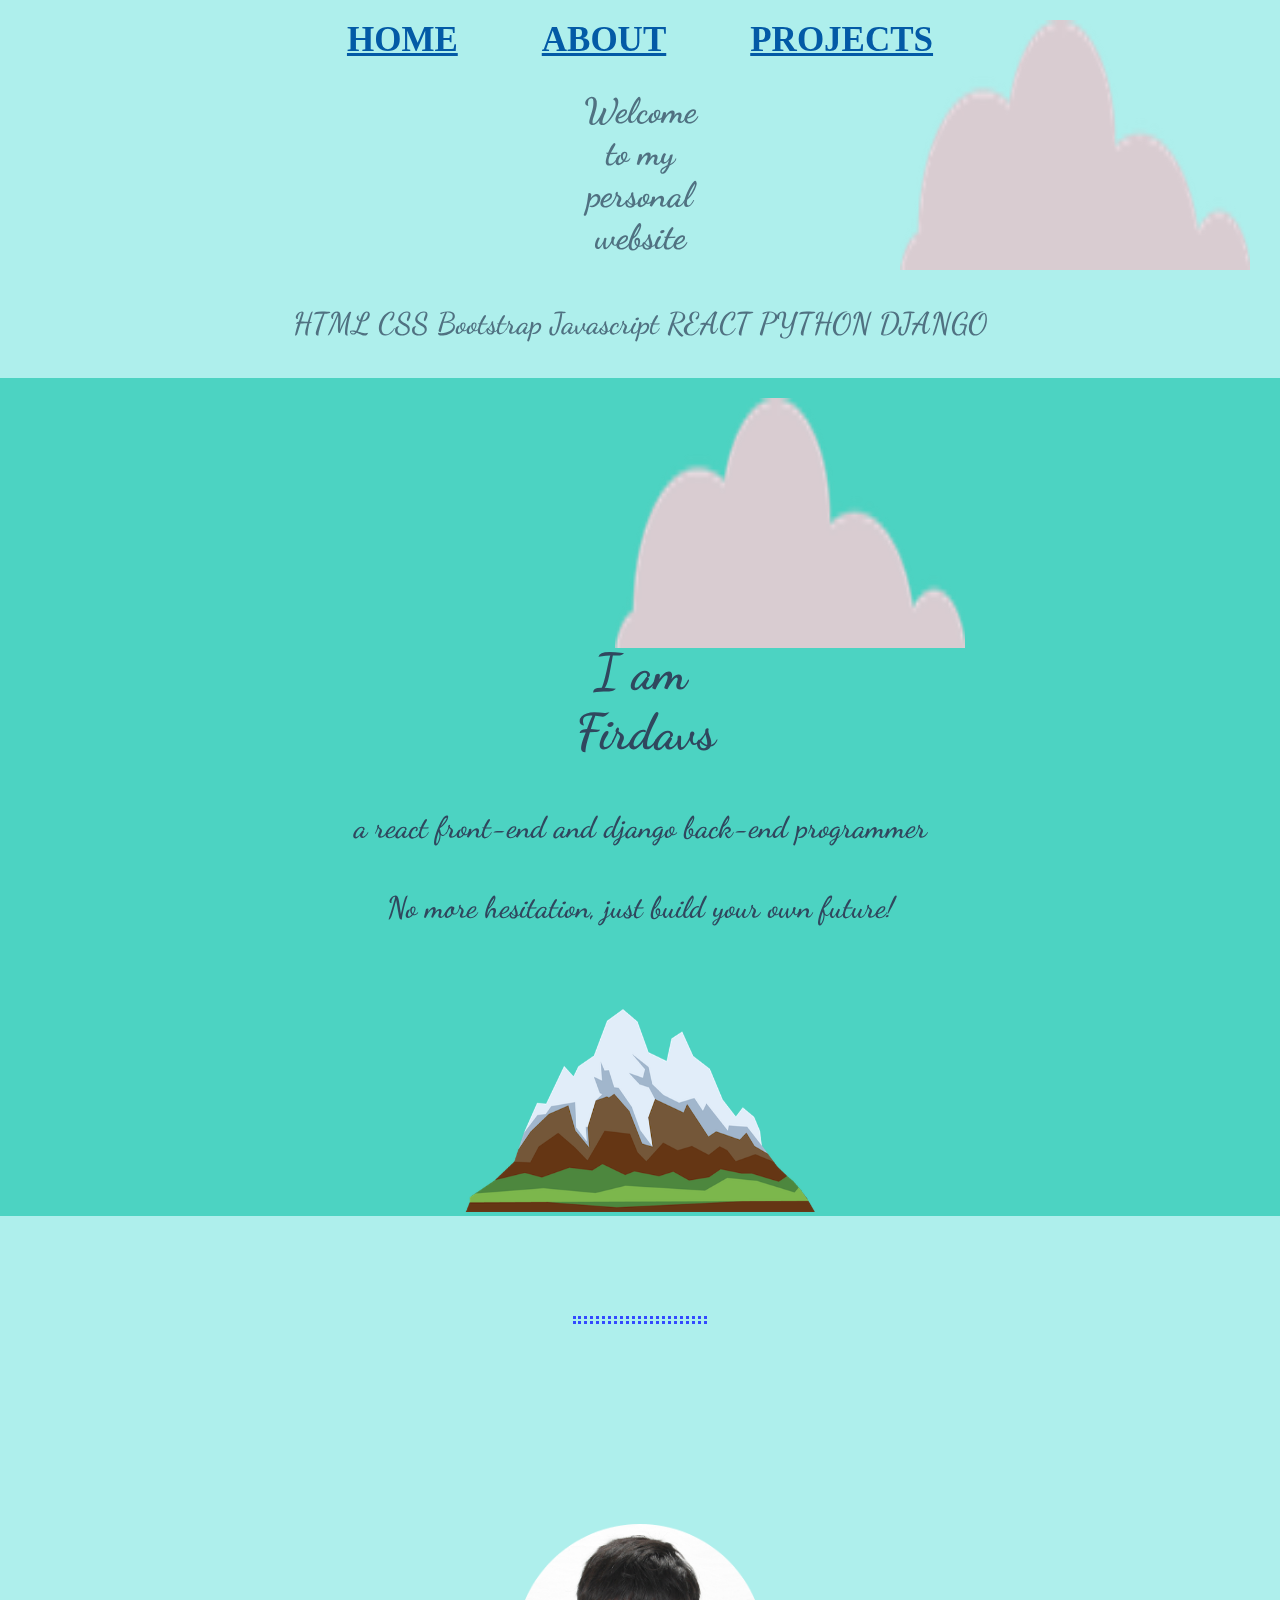
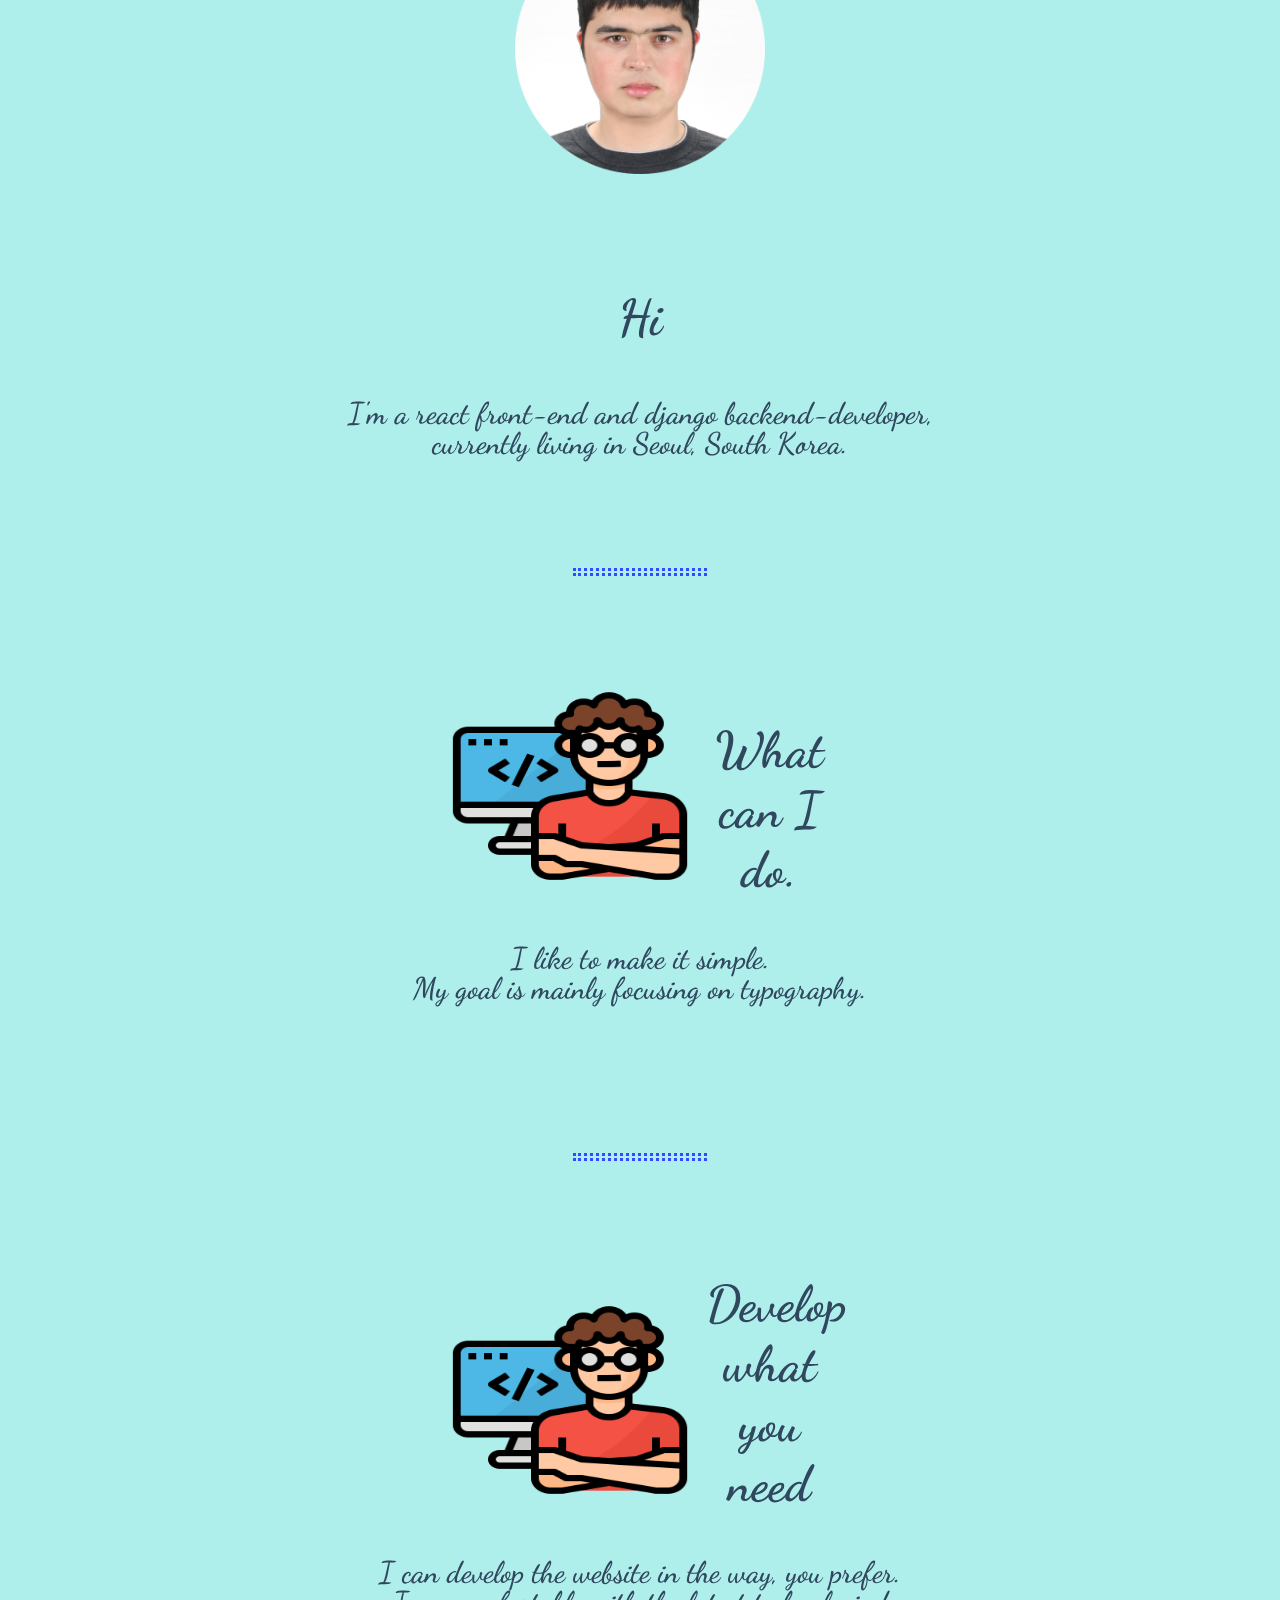
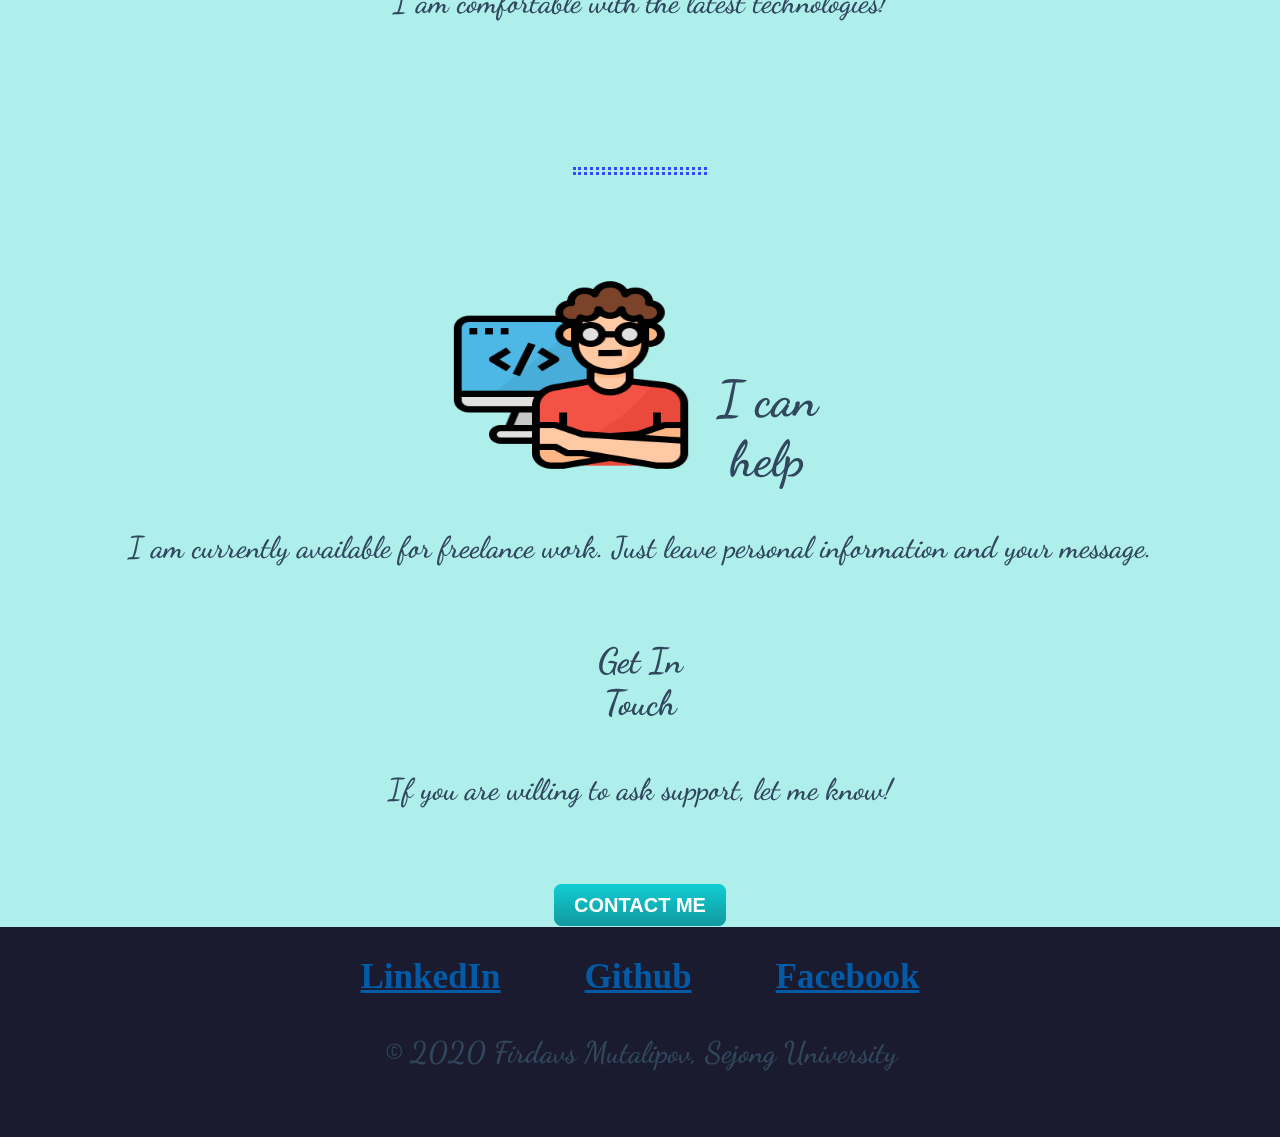
<file: index.html>
<!DOCTYPE html>
<html lang="en" dir="ltr">
  <head>
    <meta charset="utf-8">
    <title></title>
    <link rel="stylesheet" href="first.css">
    <link href="https://fonts.googleapis.com/css2?family=Dancing+Script&display=swap" rel="stylesheet">
<link href="https://fonts.googleapis.com/css2?family=Dancing+Script&display=swap" rel="stylesheet">
<script src="https://code.jquery.com/jquery-3.4.1.slim.min.js" integrity="sha384-J6qa4849blE2+poT4WnyKhv5vZF5SrPo0iEjwBvKU7imGFAV0wwj1yYfoRSJoZ+n" crossorigin="anonymous"></script>
<script src="https://cdn.jsdelivr.net/npm/popper.js@1.16.0/dist/umd/popper.min.js" integrity="sha384-Q6E9RHvbIyZFJoft+2mJbHaEWldlvI9IOYy5n3zV9zzTtmI3UksdQRVvoxMfooAo" crossorigin="anonymous"></script>
<script src="https://stackpath.bootstrapcdn.com/bootstrap/4.4.1/js/bootstrap.min.js" integrity="sha384-wfSDF2E50Y2D1uUdj0O3uMBJnjuUD4Ih7YwaYd1iqfktj0Uod8GCExl3Og8ifwB6" crossorigin="anonymous"></script>

  </head>
  <body>
    <div class="container-fluid">
   
 <nav>
  <div class="collapse navbar-collapse" id="navbarNavAltMarkup">
    <div class="navbar-nav">
      <a class="hoverable nav-item nav-link active" href="#main">Home </a>
      <a class="hoverable nav-item nav-link" href="#about">About</a>
      <a class="hoverable nav-item nav-link" href="Projects.html">Projects</a>
    </div>
  </div>
</nav>
 
  <div id="what-the-hell-is-this">
    <div class="page-title">
      <h2>Welcome to my personal website</h2>
      <p class="lead">
     HTML
     CSS
     Bootstrap
     Javascript
     REACT
     PYTHON
      DJANGO
      </p>
    </div>
  </div>
</div>

    <div id="main"class="top-container">
      <img class="top-cloud"src="cloud.png" alt="">
  <h1>I am Firdavs</h1>
  <p class="job">a react front-end and django back-end programmer</p>
  <p>No more hesitation, just build your own future! </p>

<img src="mountain.png" alt="">
<img class="bottom-cloud" src="cloud.png" alt="">
    </div>
<hr>
    <div id="about"class="middle-container">
<img class="firdavs" src="firdavs.png" alt="">
<h1>Hi</h1>
<p id="about"> I'm a react front-end and django backend-developer, <br>currently living in Seoul, South Korea.</p>
  </div>
<hr>
<div class="bottom-container">
  <img class="hi"src="programmer.png" alt="">
<h1 class="hello"> What can I do.</h1>
<p> I like to make it simple. <br>
   My goal is mainly focusing on typography.</p>
</div>
<hr>
<div class="final">
  <img class="hi" src="programmer.png" alt="">
  <h1 class="hello">Develop what you need</h1>
  <p> I can develop the website in the way, you prefer. <br>I am comfortable with the latest technologies!</p>
</div>
<hr>
<div class="last">
  <img class="hi" src="programmer.png" alt="">
  <h1 class="hello">I can help</h1>
  <p> I am currently available for freelance work. Just leave personal information and your message. <br> </p>
  <br>
</div>



<div id="contacting" class="contact-me">
  <h2>Get In Touch</h2>
  <p>If you are willing to ask support, let me know!</p>
  <p class="contact-message"></p>
  <a class="btn" href="mailto:fmutalipov7@gmail.com">CONTACT ME</a>
</div>
</div>


<div class="pe">
<a class="footer-link" href="https://www.linkedin.com/public-profile/settings?trk=d_flagship3_profile_self_view_public_profile&lipi=urn%3Ali%3Apage%3Ad_flagship3_profile_self_edit_top_card%3BKT1scMo6Sv6vdtiX%2BZV9tg%3D%3D">LinkedIn</a>
<a class="footer-link" href="https://github.com/Firdavs9777">Github</a>
<a class="footer-link" href="https://www.facebook.com/">Facebook</a>
<p class="copyright">© 2020 Firdavs Mutalipov, Sejong University</p>
</div>
<script src="index.js">

</script>
  </body>
</html>
</file>
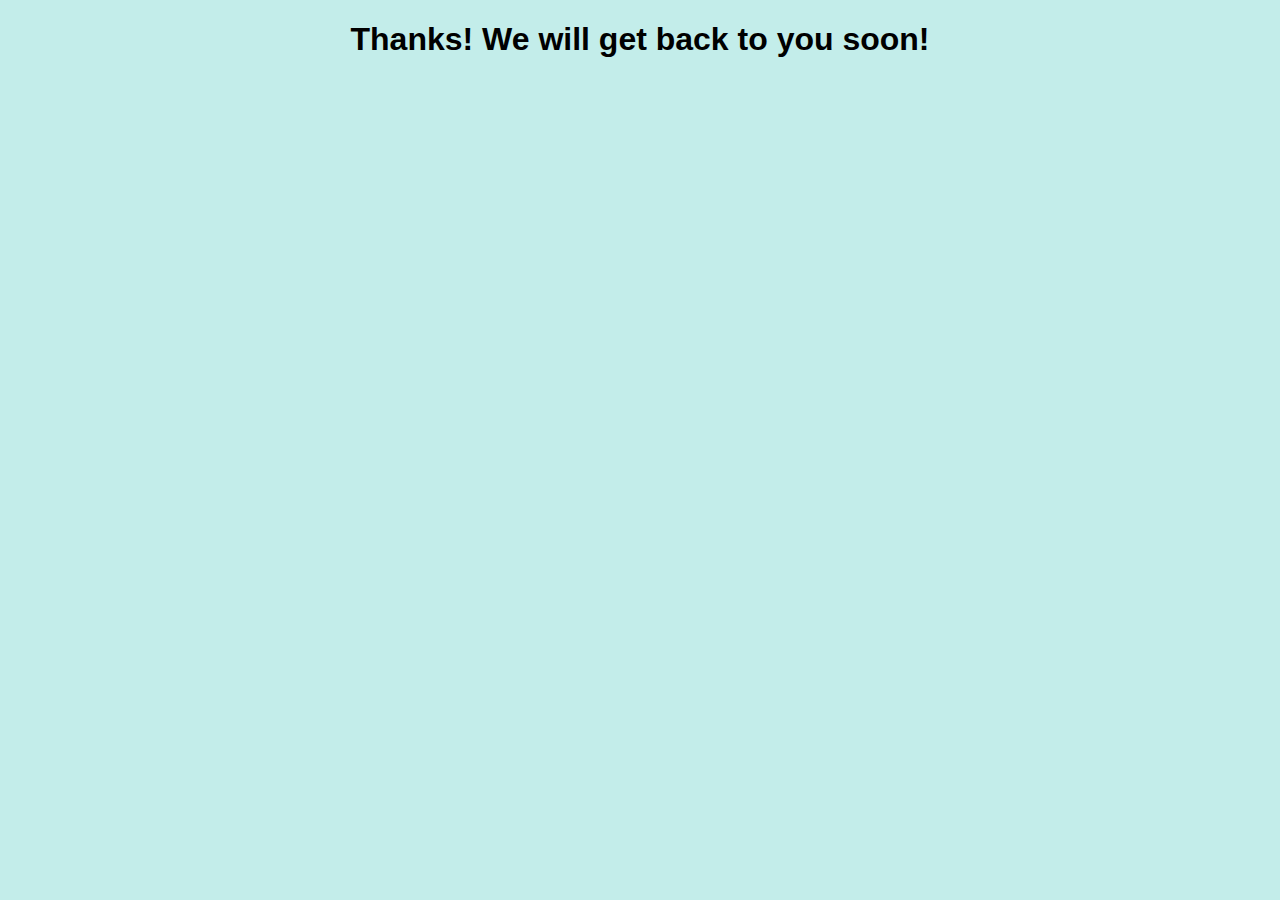
<file: last.html>
<!DOCTYPE html>
<html lang="en" dir="ltr">
  <head>
    <meta charset="utf-8">
    <title></title>
    <link rel="stylesheet" href="second.css">
  </head>
  <body>
    <h1>Thanks! We will get back to you soon! </h1>
  </body>
</html>
</file>
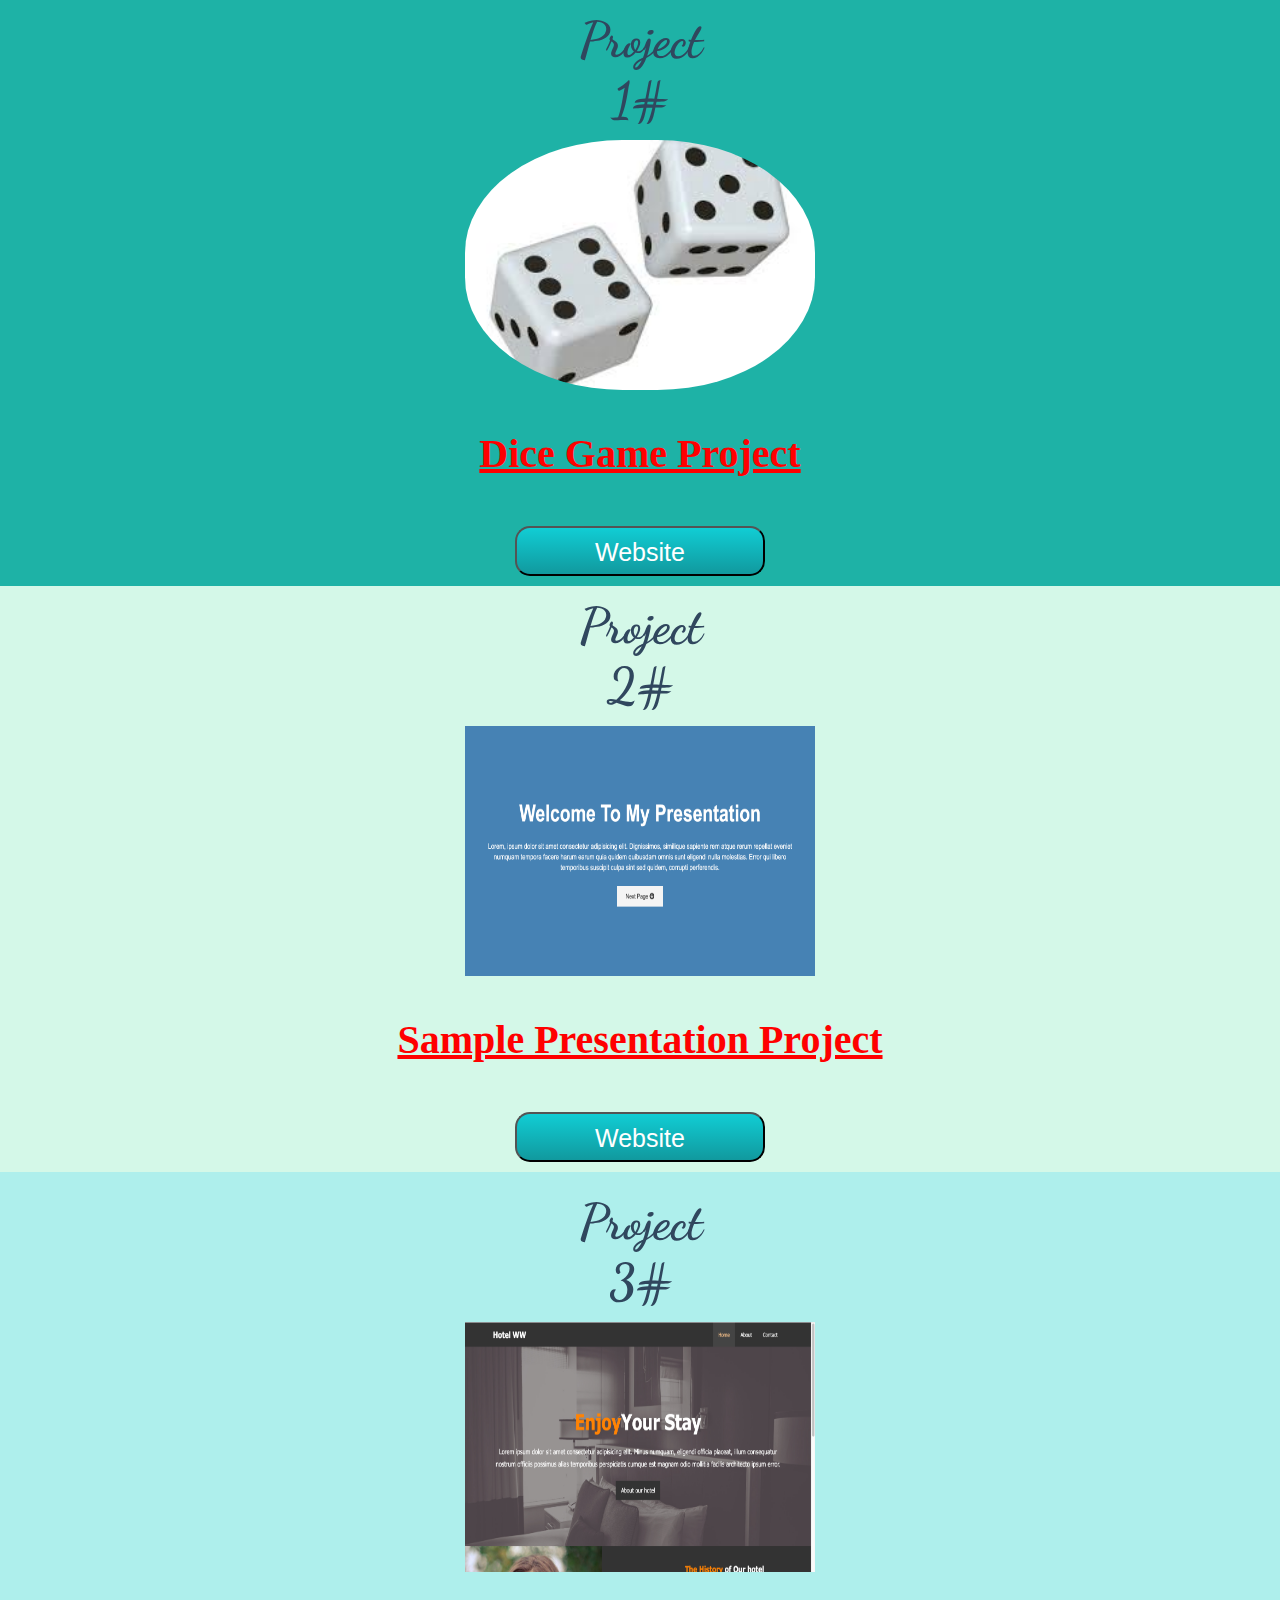
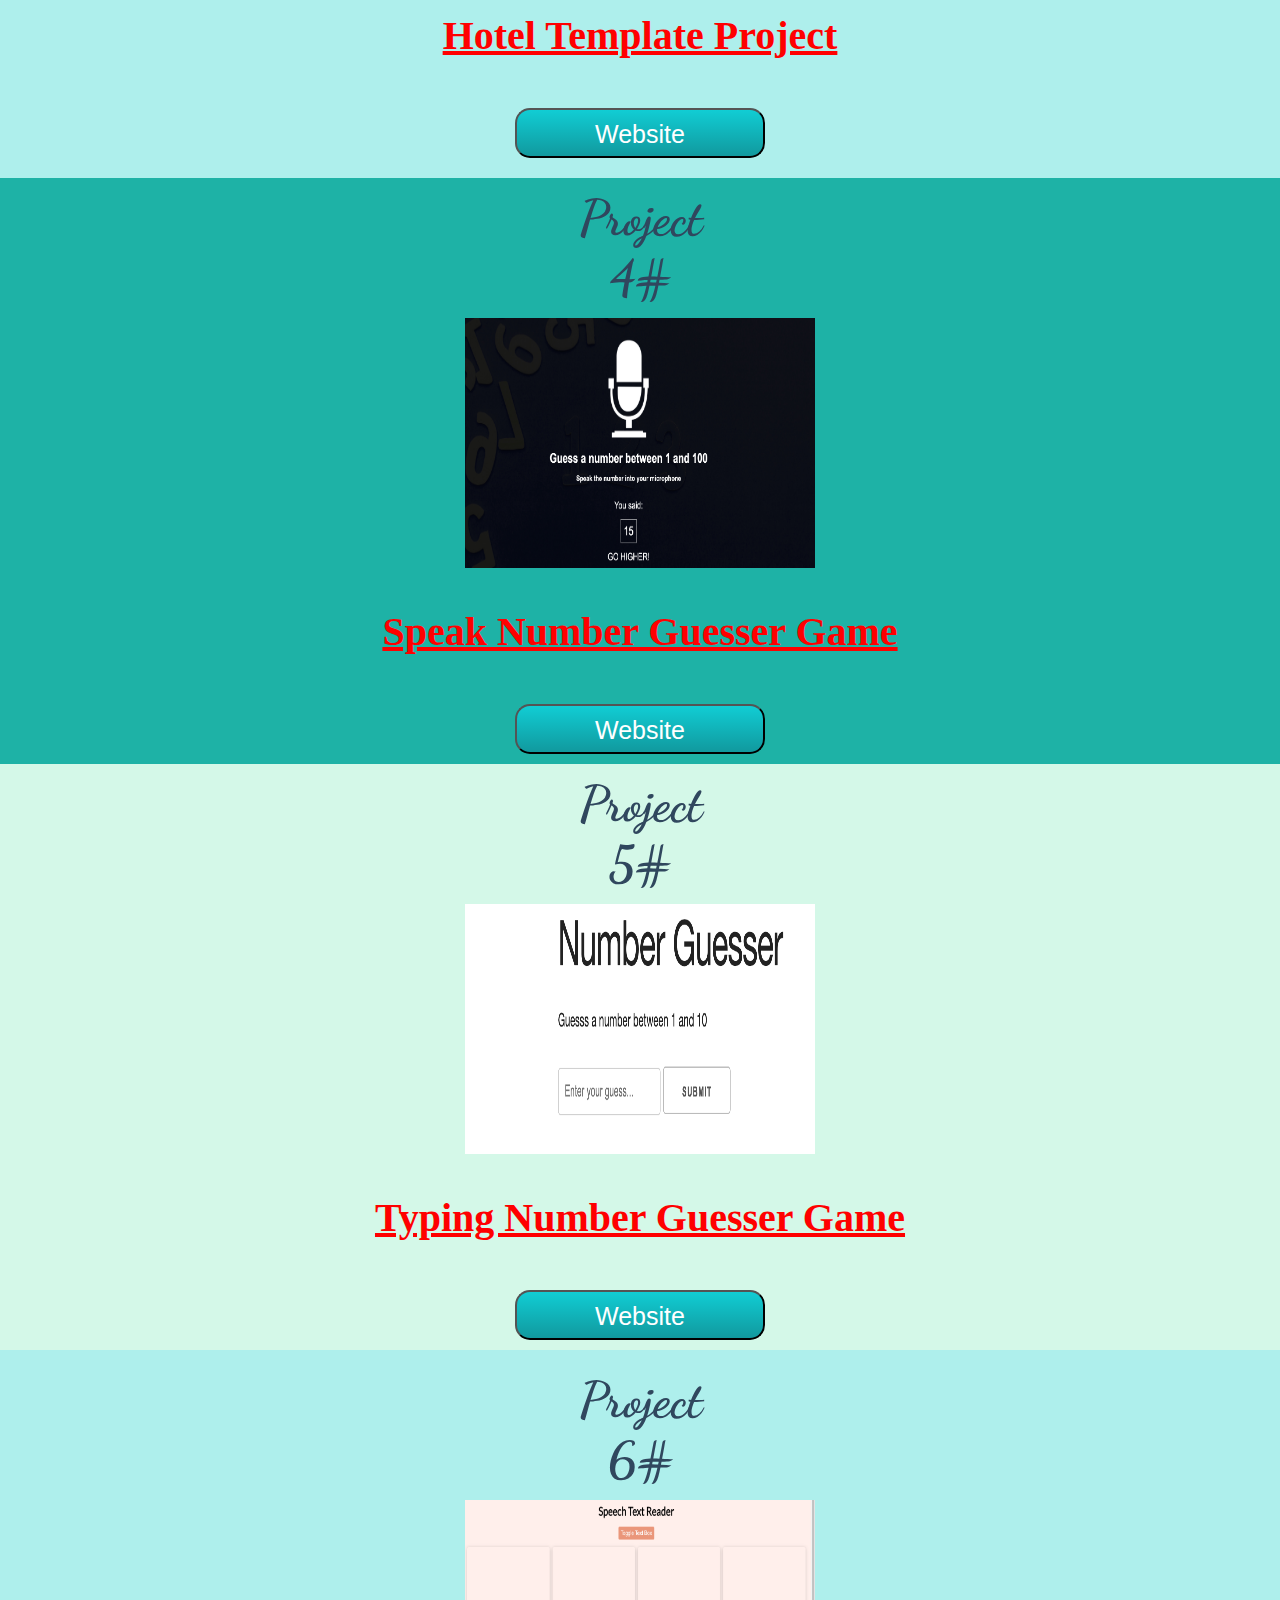
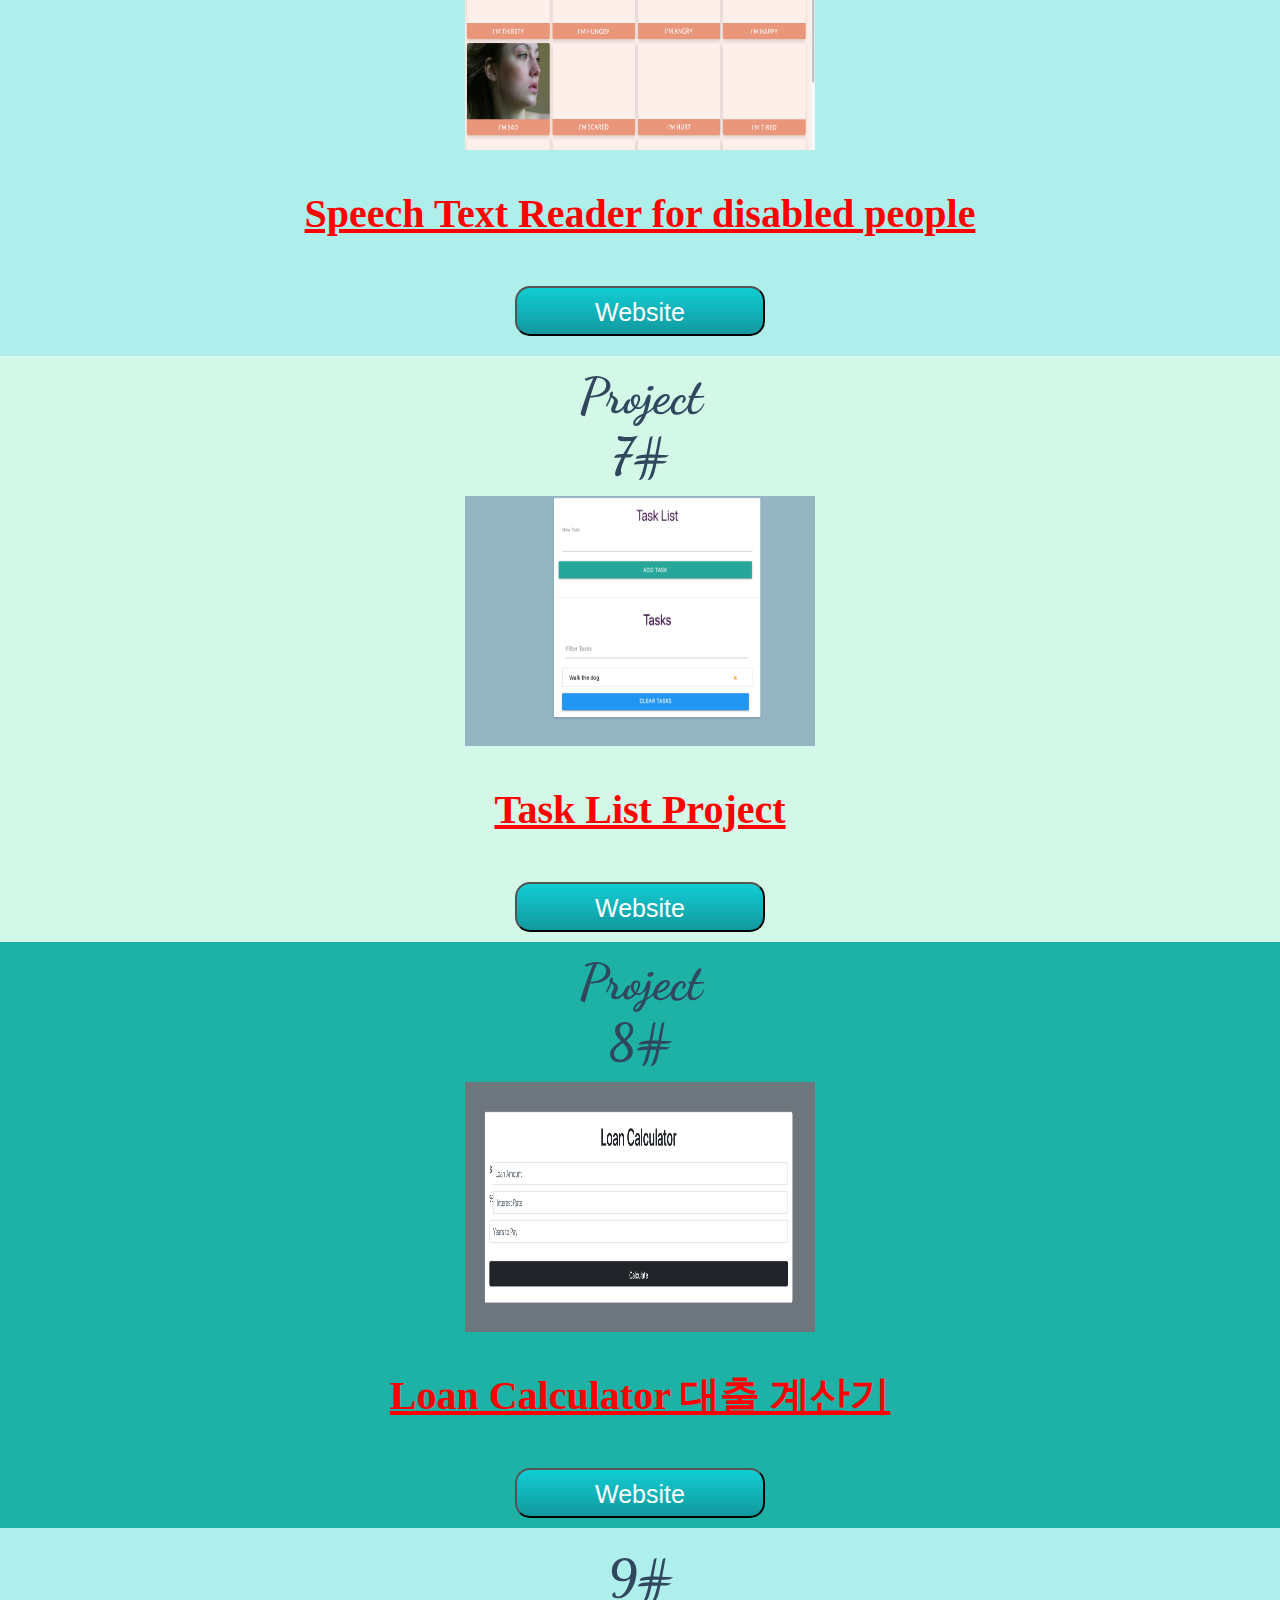
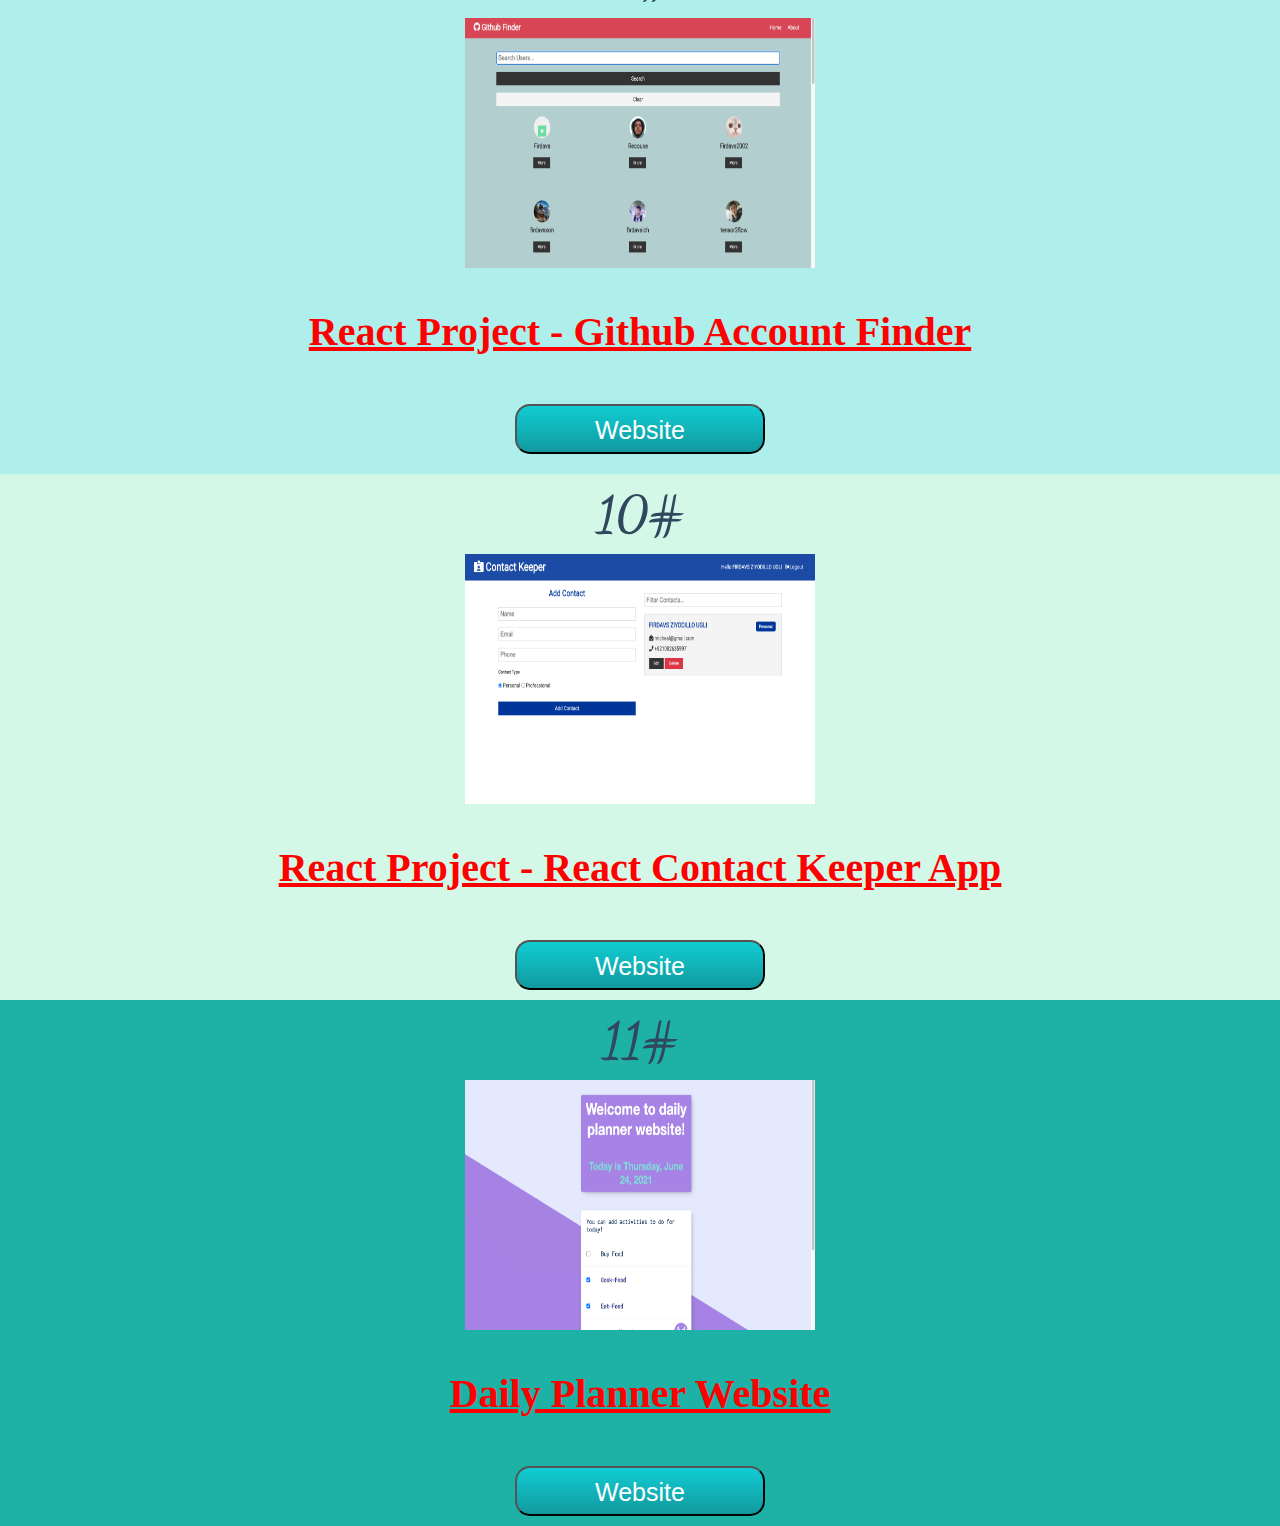
<file: Projects.html>
<!DOCTYPE html>
<html lang="en" dir="ltr">
  <head>
    <meta charset="utf-8">
    <title></title>
       <link href="https://fonts.googleapis.com/css2?family=Dancing+Script&display=swap" rel="stylesheet">
<link href="https://fonts.googleapis.com/css2?family=Dancing+Script&display=swap" rel="stylesheet">
<script src="https://code.jquery.com/jquery-3.4.1.slim.min.js" integrity="sha384-J6qa4849blE2+poT4WnyKhv5vZF5SrPo0iEjwBvKU7imGFAV0wwj1yYfoRSJoZ+n" crossorigin="anonymous"></script>
<script src="https://cdn.jsdelivr.net/npm/popper.js@1.16.0/dist/umd/popper.min.js" integrity="sha384-Q6E9RHvbIyZFJoft+2mJbHaEWldlvI9IOYy5n3zV9zzTtmI3UksdQRVvoxMfooAo" crossorigin="anonymous"></script>
<script src="https://stackpath.bootstrapcdn.com/bootstrap/4.4.1/js/bootstrap.min.js" integrity="sha384-wfSDF2E50Y2D1uUdj0O3uMBJnjuUD4Ih7YwaYd1iqfktj0Uod8GCExl3Og8ifwB6" crossorigin="anonymous"></script>

    <link rel="stylesheet" href="first.css">
  </head>
  <body>
    <div class="top">
    <h1>Project 1#</h1>
    <img src="download.jpg"  class="dice" alt="">
    <p style="font-size:35px; color:#fff; font-family:italic;"><span style="text-decoration:underline;font-size:40px;color:red;">Dice Game Project</span> </p>
  <form class="" action="https://flamboyant-ardinghelli-26f832.netlify.app/" method="get">
    <button type="submit" class="website_link btn btn-primary" name="button">Website</button>
  </form>
  </div>
  <div class="middle">
    <h1>Project 2#</h1>
    <img src="presentation.png"  class="" alt="">
    <p style="font-size:35px; color:#fff; font-family:italic;"><span style="text-decoration:underline;font-size:40px;color:red;">Sample Presentation Project</span> </p>
  <form class="" action="https://6078ed540150de00ab37c492--compassionate-curran-7bb27c.netlify.app/" method="get">
    <button type="submit" class="website_link btn btn-primary" name="button">Website</button>
  </form>
  </div>

  <div class="bottom">
  <h3>Project 3#</h3>
  <img src="hotel.png" alt="">
   <p style="font-size:35px; color:#fff; font-family:italic;"><span style="text-decoration:underline;font-size:40px;color:red;">Hotel Template Project</span> </p>
  <form class="" action="https://unruffled-agnesi-6b94c6.netlify.app/" method="get">
    <button type="submit" class="website_link btn btn-primary" name="button">Website</button>
  </form>
</div>
 <div class="top">
    <h1>Project 4#</h1>
    <img src="speak_number.png""  class=" alt="">
    <p style="font-size:35px; color:#fff; font-family:italic;"><span style="text-decoration:underline;font-size:40px;color:red;">Speak Number Guesser Game</span> </p>
  <form class="" action="https://nostalgic-northcutt-1556e2.netlify.app/" method="get">
    <button type="submit" class="website_link btn btn-primary" name="button">Website</button>
  </form>
  </div>

    <div class="middle">
    <h1>Project 5#</h1>
    <img src="type_guess.png"  class="" alt="">
    <p style="font-size:35px; color:#fff; font-family:italic;"><span style="text-decoration:underline;font-size:40px;color:red;">Typing Number Guesser Game</span> </p>
  <form class="" action="https://ecstatic-turing-6ee708.netlify.app/" method="get">
    <button type="submit" class="website_link btn btn-primary" name="button">Website</button>
  </form>
  </div>


  <div class="bottom">
  <h3>Project 6#</h3>
  <img src="speech_text.png" alt="">
   <p style="font-size:35px; color:#fff; font-family:italic;"><span style="text-decoration:underline;font-size:40px;color:red;">Speech Text Reader for disabled people</span> </p>
  <form class="" action="https://upbeat-swanson-71dba9.netlify.app/" method="get">
    <button type="submit" class="website_link btn btn-primary" name="button">Website</button>
  </form>
</div>

    <div class="middle">
    <h1>Project 7#</h1>
    <img src="task_list.png"  class="" alt="">
    <p style="font-size:35px; color:#fff; font-family:italic;"><span style="text-decoration:underline;font-size:40px;color:red;">Task List Project</span> </p>
  <form class="" action="https://serene-volhard-2c4fbf.netlify.app/" method="get">
    <button type="submit" class="website_link btn btn-primary" name="button">Website</button>
  </form>
  </div>

    <div class="top">
    <h1>Project 8#</h1>
    <img src="loan_calculator.png"  class="" alt="">
    <p style="font-size:35px; color:#fff; font-family:italic;"><span style="text-decoration:underline;font-size:40px;color:red;">Loan Calculator 대출 계산기</span> </p>
  <form class="" action="https://serene-hugle-3c8499.netlify.app/" method="get">
    <button type="submit" class="website_link btn btn-primary" name="button">Website</button>
  </form>
  </div>

<div class="bottom">
    <h1>  9#</h1>
    <img src="github.png"  class="" alt="">
    <p style="font-size:35px; color:#fff; font-family:italic;"><span style="text-decoration:underline;font-size:40px;color:red;">React Project - Github Account Finder</span> </p>
  <form class="" action="https://5fb16b6ba30abc33c854add3--firdavsgithubsearch.netlify.app/" method="get">
    <button type="submit" class="website_link btn btn-primary" name="button">Website</button>
  </form>
  </div>
  <div class="middle">
    <h1>  10#</h1>
    <img src="contactkeeper.png"  class="" alt="">
    <p style="font-size:35px; color:#fff; font-family:italic;"><span style="text-decoration:underline;font-size:40px;color:red;">React Project - React Contact Keeper App</span> </p>
  <form class="" action="https://dry-escarpment-85560.herokuapp.com/" method="get">
    <button type="submit" class="website_link btn btn-primary" name="button">Website</button>
  </form>
  </div>

  <div class="top">
    <h1> 11#</h1>
    <img src="planner.png"  class="" alt="">
    <p style="font-size:35px; color:#fff; font-family:italic;"><span style="text-decoration:underline;font-size:40px;color:red;">Daily Planner Website</span> </p>
  <form class="" action="" method="get">
    <button type="submit" class="website_link btn btn-primary" name="button">Website</button>
  </form>
  </div>
  </body>
</html>
</file>
<file: first.css>
.hoverable{
  display:inline-block;
  backface-visibility: hidden;
  vertical-align: middle;
  position:relative;
  box-shadow: 0 0 1px rgba(0,0,0,0);
  tranform: translateZ(0);
  transition-duration: .3s;
  transition-property:transform;
}

.hoverable:before{
  position:absolute;
  pointer-events: none;
  z-index:-1;
  content: '';
  top: 100%;
  left: 5%;
  height:10px;
  width:90%;
  opacity:0;
  background: -webkit-radial-gradient(center, ellipse, rgba(255, 255, 255, 0.35) 0%, rgba(255, 255, 255, 0) 80%);
  background: radial-gradient(ellipse at center, rgba(255, 255, 255, 0.35) 0%, rgba(255, 255, 255, 0) 80%);
  /* W3C */
  transition-duration: 0.3s;
  transition-property: transform, opacity;
}

.hoverable:hover, .hoverable:active, .hoverable:focus{
  transform: translateY(-5px);
}
.hoverable:hover:before, .hoverable:active:before, .hoverable:focus:before{
  opacity: 1;
  transform: translateY(-5px);
}



@keyframes bounce-animation {
  16.65% {
    -webkit-transform: translateY(8px);
    transform: translateY(8px);
  }

  33.3% {
    -webkit-transform: translateY(-6px);
    transform: translateY(-6px);
  }

  49.95% {
    -webkit-transform: translateY(4px);
    transform: translateY(4px);
  }

  66.6% {
    -webkit-transform: translateY(-2px);
    transform: translateY(-2px);
  }

  83.25% {
    -webkit-transform: translateY(1px);
    transform: translateY(1px);
  }

  100% {
    -webkit-transform: translateY(0);
    transform: translateY(0);
  }
}

.bounce {
  animation-name: bounce-animation;
  animation-duration: 2s;
}



/*everything below here is just setting up the page, so dont worry about it */


@media (min-width: 768px) {
  .navbar{
    text-align: center !important;
    float: none;
    display: inline-block;
  }
}

body {
  background-color: rgba(0,0,0,1);
  font-weight:600;
  text-align:center !important;
  color: white;
}

nav {
  background: none !important;
  text-transform:uppercase;
}
  li {
    margin-left: 3em;
    margin-right: 3em;
  }
    a{
      transition: .5s color ease-in-out;
    }



.page-title {
  opacity: .75 !important;
}
body
{
  margin:auto;
  text-align: center;
    background-color: #aeefec;
}
h1,h2,h3
{
  margin: 0 auto 0 auto;
  width:10%;
  top:30px;
  font-size: 50px;
  color: #30475e;
  font-family: 'Dancing Script', cursive;
  padding: 10px;

}
button
{
	height:50px;
	width:70px;
	padding: 10px;
	margin: 10px;
}
img
{
	height:250px;
	width:350px;
	text-align: center;
}
.top
{
	background-color: #1eb2a6;
}
.middle
{
	background-color: #d4f8e8;
}
.bottom
{
	background-color: #ffa34d;
}
p
{
  padding: 10px;
  color: #30475e;
  font-size: 30px;
  font-family: 'Dancing Script', cursive;
  line-height: 30px;

}
.top-cloud
{
  position:relative;
  top:20px;
  right:80px;
  left:150px;

}
.bottom-cloud
{
  position: absolute;
  right: 30px;
  top:20px;
}

.top-container
{
    background-color: #4cd3c2;

}
.middle-container
{
  background-color: #aeefec;
}
.bottom-container
{
  background-color: #aeefec;
  font-family: sans-serif;
  font-size: 30px;
  margin: auto;
  padding: 10px;

}
.firdavs
{
  height: 250px;
  width:250px;
  text-align: center;
  margin: 100px 0;
}
.hi
{
  display: inline;
  height:200px;
  width:250px;
  float: none;
}
.hello
{
  padding:3px;
  display:inline-block;
}
.final
{
  background-color: #aeefec;

  font-family: sans-serif;
  font-size: 30px;
  padding: 10px;
}
.last
{
  background-color: #aeefec;

}
label
{
font-size: 25px;
padding:40px;
margin: auto;
color: #005082;
}
input
{
  margin:10px;
  border-radius: 40px;
  padding: 12px 30px;
}
.t
{
  height:60px;
  width:180px;
}
hr
{
  height: 2px;
  color:#3349FF;
  border: dotted;
  width: 10%;
  margin: 100px auto;
}
h2
{
  margin: 0 auto 0 auto;
  width:10%;
  top:30px;
  font-size: 35px;
  color: #30475e;
  font-family: 'Dancing Script', cursive;
  padding: 10px;
}
a
{
  margin: 10px 20px;
  color: #035aa6;
  padding: 10px 20px;
  font-size: 35px;

}
.pe
{
background-color: #1b1b2f;
  padding: 30px 20px;
}
.bottom
{
    background-color: #aeefec;
  margin: auto;
  padding: 10px;
}
.contact-me
{
background-color: #aeefec;
  margin: auto;
  padding: 10px;
}
.btn {
  background: #11cdd4;
  background-image: -webkit-linear-gradient(top, #11cdd4, #11999e);
  background-image: -moz-linear-gradient(top, #11cdd4, #11999e);
  background-image: -ms-linear-gradient(top, #11cdd4, #11999e);
  background-image: -o-linear-gradient(top, #11cdd4, #11999e);
  background-image: linear-gradient(to bottom, #11cdd4, #11999e);
  -webkit-border-radius: 8;
  -moz-border-radius: 8;
  border-radius: 8px;
  font-family: 'Montserrat', sans-serif;
  color: #ffffff;
  font-size: 20px;
  padding: 10px 20px 10px 20px;
  text-decoration: none;
}

.btn:hover {
  background: #30e3cb;
  background-image: -webkit-linear-gradient(top, #30e3cb, #2bc4ad);
  background-image: -moz-linear-gradient(top, #30e3cb, #2bc4ad);
  background-image: -ms-linear-gradient(top, #30e3cb, #2bc4ad);
  background-image: -o-linear-gradient(top, #30e3cb, #2bc4ad);
  background-image: linear-gradient(to bottom, #30e3cb, #2bc4ad);
  text-decoration: none;
}
.navbar
{

  background-color: blue;
}
.dice 
{
  border-radius: 45%;
}
.website_link 
{
  height:50px;
  width:250px;
  font-size:25px;
  padding-bottom: 20px;
  border-radius: 15px;
}
</file>
<file: second.css>
body
{
    background-color: #c3edea;
}
h1
{

  text-align: center;
  font-family: sans-serif;
}
</file>
